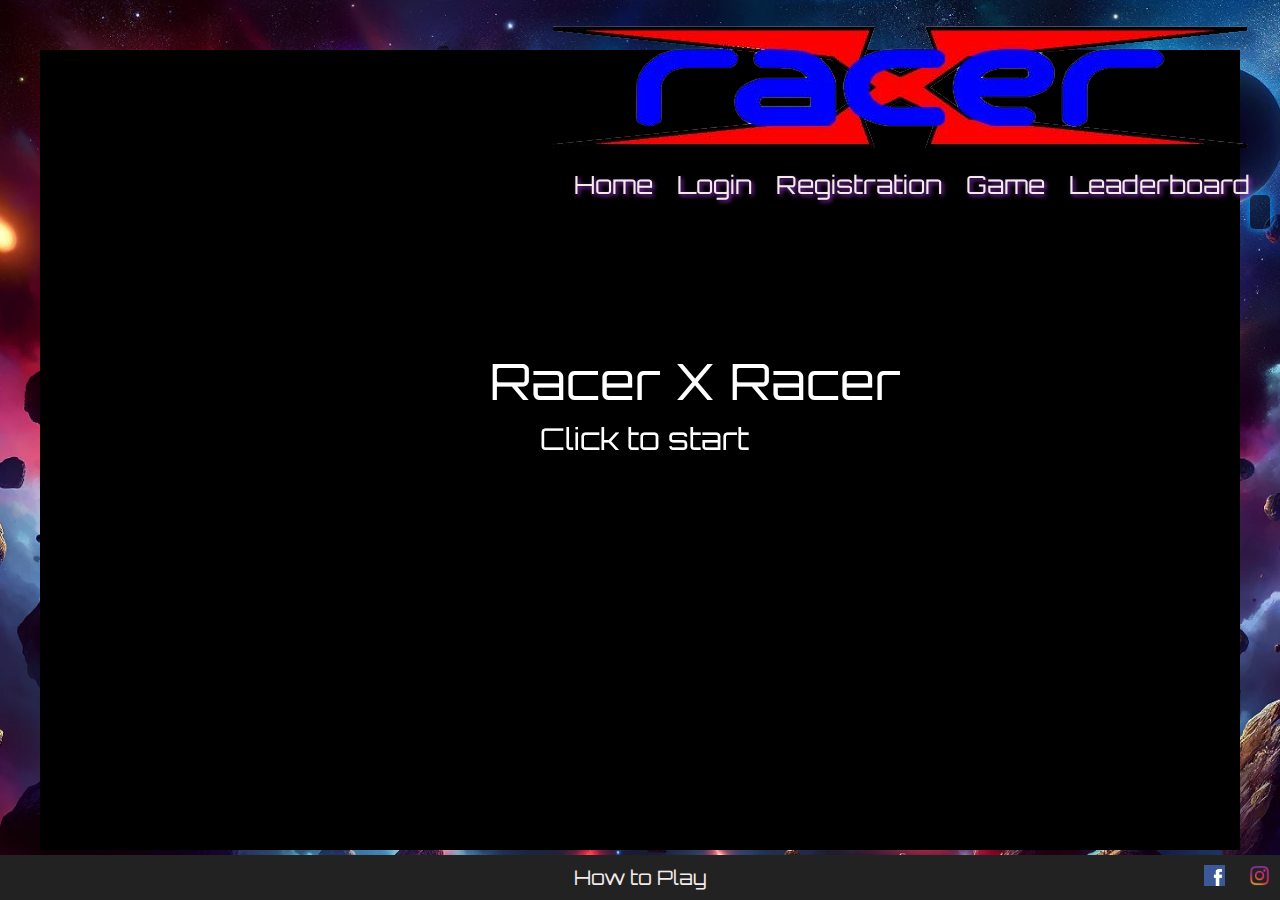
<file: HTML CODE/game1.html>
<!DOCTYPE html>
<html>

<head>
  <title>Racer x Racer</title>
  <link rel="stylesheet" href="../CSS CODE/game.css">
  <link href="https://fonts.googleapis.com/css2?family=Orbitron:wght@400;500;600;700&display=swap" rel="stylesheet">
</head>
<!-- class for the game background so i can edit it -->

<body class="gameBackGround">
  <canvas id="gameCanvas" width="1000" height="800"></canvas>
  <script src="../JAVASCRIPT CODE/canvas.js"></script>
  <!-- code for the nav bar-->
  <div class="topnav">
    <img src="../IMAGES/logo image.png">
    <ul>
      <a class="active" href="../index.html"> Home</a>
      <a href="login.html">Login</a>
      <a href="registration.html">Registration</a>
      <a href="../HTML CODE/game1.html">Game</a>
      <a href="../HTML CODE/leaderboard.html">Leaderboard</a>
    </ul>
    <span id="userDisplay" class="userDisplay"></span>
  </div>
  <!-- code for the footer-->
  <footer>
    <a href="../HTML CODE/help.html">How to Play </a>
    <div class="socialIcon">
      <img src="../IMAGES/facebookicon.png" alt="facebookimg" />
      <img src="../IMAGES/instagramicon.png" alt="Instaicon">
    </div>
  </footer>
</body>

</html>
</file>
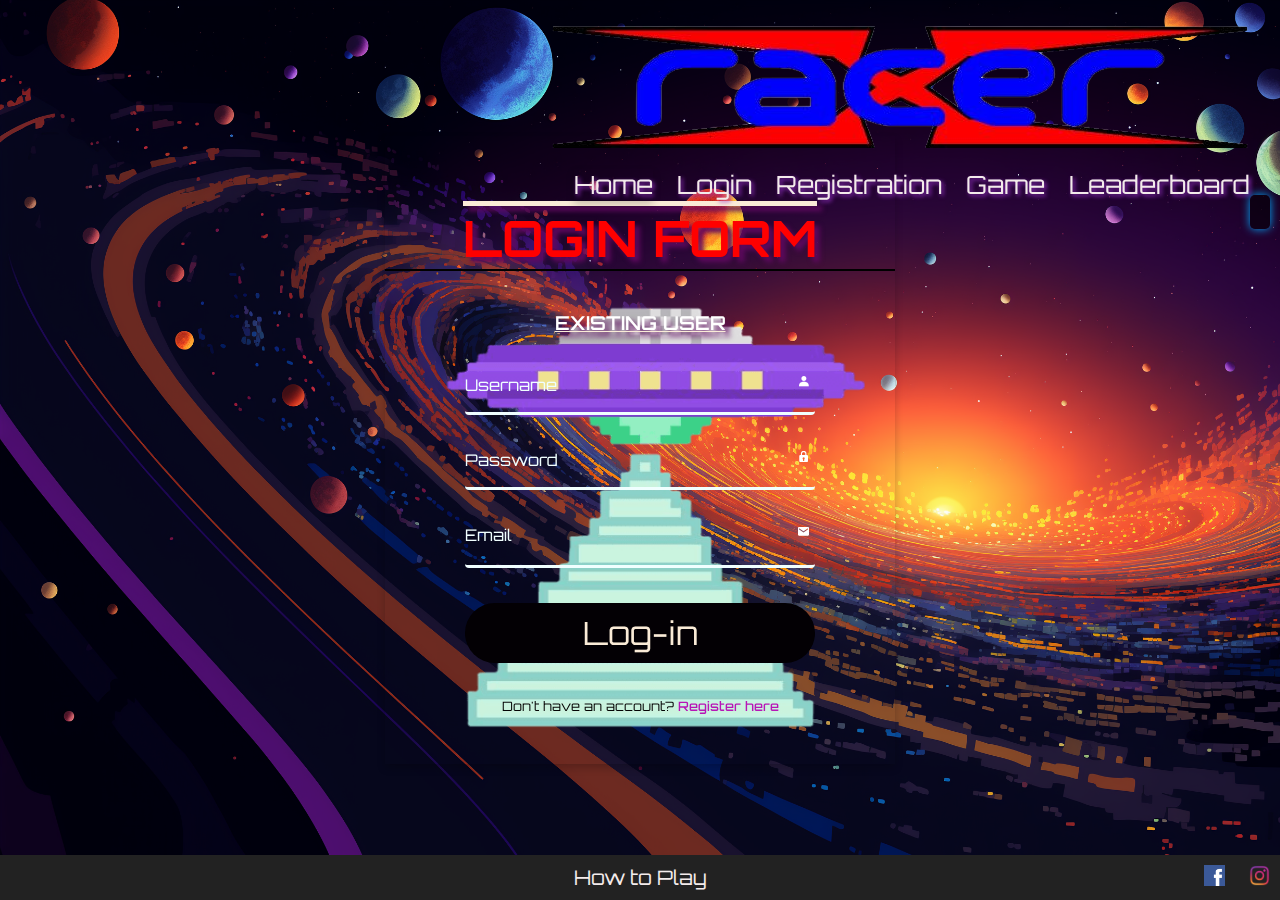
<file: HTML CODE/login.html>
<!DOCTYPE html>
<html lang="en">

<head>
    <meta charset="UTF-8">
    <meta name="viewport" content="width=device-width" , initial-scale="1.0">
    <title>Login Form</title>
    <link rel="stylesheet" href="../CSS CODE/game.css">
    <link rel="stylesheet" href="https://unpkg.com/boxicons@latest/css/boxicons.min.css">
    <link href="https://fonts.googleapis.com/css2?family=Orbitron:wght@400;500;600;700&display=swap" rel="stylesheet">
</head>
<!-- I made the background a class so i can edit it in the css-->

<body class="loginpagebackground"></body>
<!-- Code for the login form-->

<body>
    <div class="container">
        <div class="login-form">
            <h1>Login Form</h1>
            <form id="loginForm">
                <h2>Existing User</h2>
                <div class="inputBox">
                    <input type="text" id="loginUsername" required>
                    <label for="loginUsername">Username</label>
                    <i class="bx bxs-user"></i>
                </div>
                <div class="inputBox">
                    <input type="password" id="loginPassword" required>
                    <label for="loginPassword">Password</label>
                    <i class="bx bxs-lock"></i>
                </div>
                <div class="inputBox">
                    <input type="email" id="loginEmail" required>
                    <label for="email">Email</label>
                    <i class="bx bxs-envelope"></i>
                </div>
                <div class="inputBox">
                    <input type="submit" value="Log-in">
                </div>
                <p>Don't have an account? <a href="../HTML CODE/registration.html">Register here</a></p>
            </form>
        </div>
    </div>
    <!-- Code for the navigation bar-->
    <div class="topnav">
        <img src="../IMAGES/logo image.png">
        <ul>
            <a class="active" href="../index.html">Home</a>
            <a href="login.html">Login</a>
            <a href="registration.html">Registration</a>
            <a href="game1.html">Game</a>
            <a href="../HTML CODE/leaderboard.html">Leaderboard</a>


        </ul>
        <span id="userDisplay" class="userDisplay"></span>
    </div>
    <!-- Code for the footer-->
    <footer>
        <a href="../HTML CODE/help.html">How to Play </a>
        <div class="socialIcon">
            <img src="../IMAGES/facebookicon.png" alt="facebookimg" />

            <img src="../IMAGES/instagramicon.png" alt="Instaicon">

        </div>

    </footer>

    <script src="../JAVASCRIPT CODE/login.js"></script>
</body>

</html>
</file>
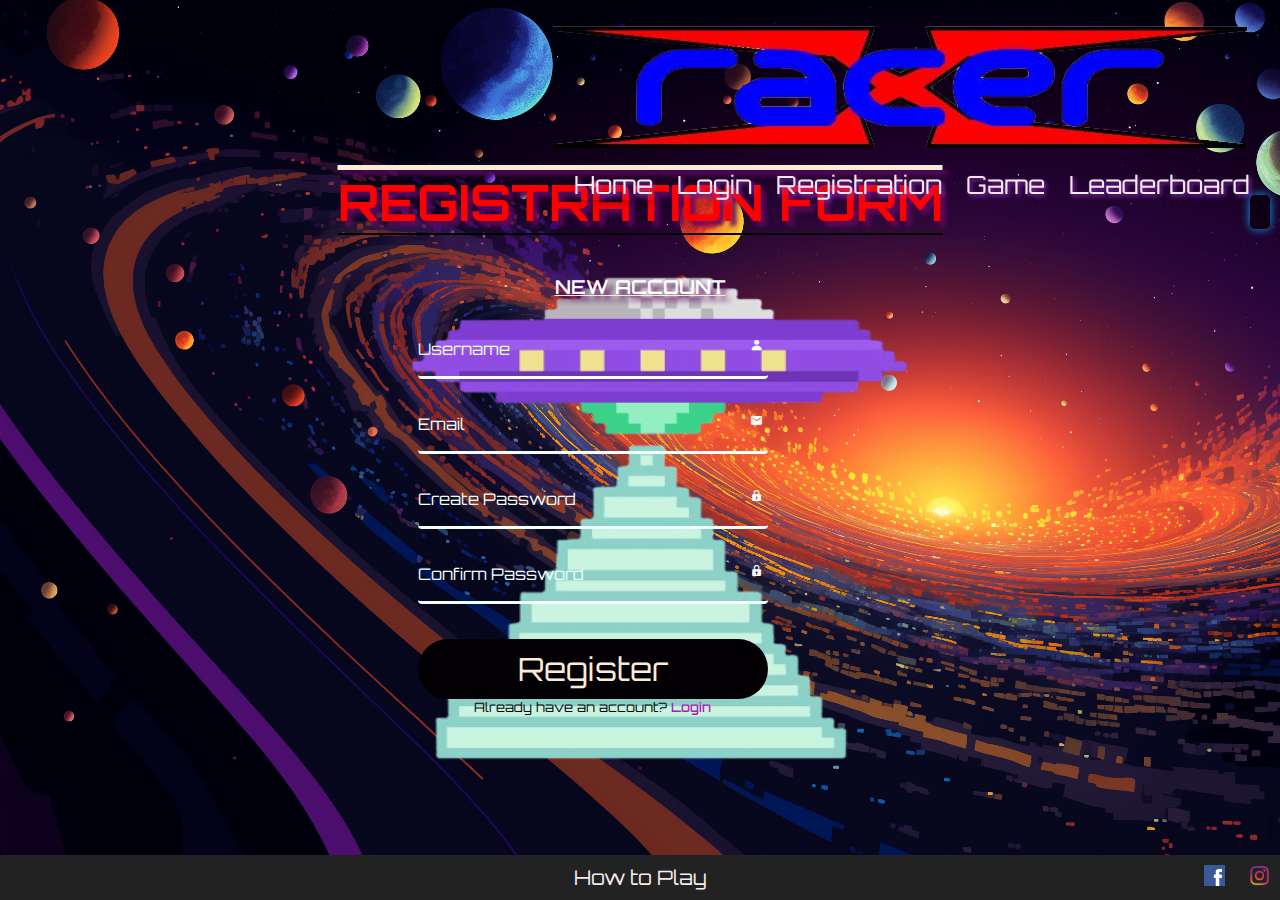
<file: HTML CODE/registration.html>
<!DOCTYPE html>
<html lang="en">

<head>
    <meta charset="UTF-8">
    <meta name="viewport" content="" width=device-width, initial-scale="1.0">
    <title>Registration Form</title>
    <link rel="stylesheet" href="../CSS CODE/game.css">
    <link rel="stylesheet" href="https://unpkg.com/boxicons@latest/css/boxicons.min.css">
    <link href="https://fonts.googleapis.com/css2?family=Orbitron:wght@400;500;600;700&display=swap" rel="stylesheet">
</head>


</html>

<html>
<!--This is the code for the registration form-->

<body class="registrationformbackground"></body>

<body>
    <div class="container">
        <div class="registration-form">
            <h1>Registration Form</h1>
            <form id="registrationForm">
                <h2>New Account</h2>
                <div class="inputBox">
                    <input type="text" id="username" required>
                    <label for="username">Username</label>
                    <i class="bx bxs-user"></i>
                </div>
                <div class="inputBox">
                    <input type="text" id="email" required>
                    <label for="email">Email</label>
                    <i class="bx bxs-envelope"></i>
                </div>
                <div class="inputBox">
                    <input type="password" id="password" required>
                    <label for="password">Create Password</label>
                    <i class="bx bxs-lock"></i>
                </div>
                <div class="inputBox">
                    <input type="password" id="confirmPassword" required>
                    <label for="confirmPassword">Confirm Password</label>
                    <i class="bx bxs-lock"></i>
                </div>
                <div class="inputBox">
                    <input type="submit" value="Register">
                    <p>Already have an account? <a href="../HTML CODE/login.html">Login</a></p>
                </div>
            </form>
        </div>
    </div>
    <!--This is the code for the navigation bar-->
    <div class="topnav">
        <img src="../IMAGES/logo image.png">
        <ul>
            <a class="active" href="../index.html"> Home</a>
            <a href="login.html">Login</a>
            <a href="registration.html">Registration</a>
            <a href="game1.html">Game</a>
            <a href="leaderboard.html">Leaderboard</a>
        </ul>
        <span id="userDisplay" class="userDisplay"></span>
    </div>

    <!--This is the code for the footer-->
    <footer>
        <a href="../HTML CODE/help.html">How to Play </a>

        <div class="socialIcon">
            <img src="../IMAGES/facebookicon.png" alt="facebookimg" />

            <img src="../IMAGES/instagramicon.png" alt="Instaicon">

        </div>

    </footer>
    <script src="../JAVASCRIPT CODE/reg.js"></script>
</body>

</html>
</file>
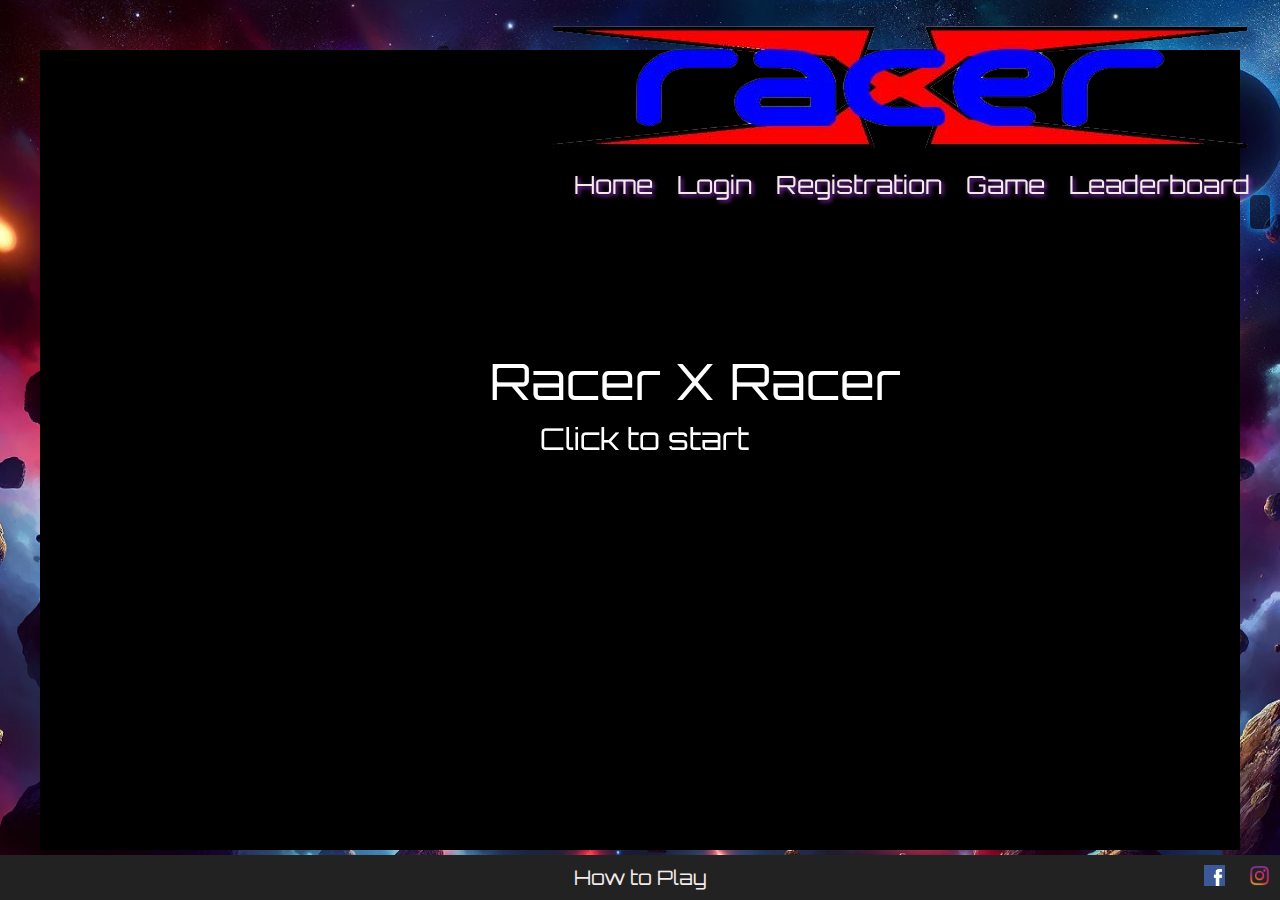
<file: Robert  final submision/HTML CODE/game1.html>
<!DOCTYPE html>
<html>

<head>
  <title>Racer x Racer</title>
  <link rel="stylesheet" href="../CSS CODE/game.css">
  <link href="https://fonts.googleapis.com/css2?family=Orbitron:wght@400;500;600;700&display=swap" rel="stylesheet">
</head>
<!-- class for the game background so i can edit it -->

<body class="gameBackGround">
  <canvas id="gameCanvas" width="1000" height="800"></canvas>
  <script src="../JAVASCRIPT CODE/canvas.js"></script>
  <!-- code for the nav bar-->
  <div class="topnav">
    <img src="../IMAGES/logo image.png">
    <ul>
      <a class="active" href="../index.html"> Home</a>
      <a href="login.html">Login</a>
      <a href="registration.html">Registration</a>
      <a href="../HTML CODE/game1.html">Game</a>
      <a href="../HTML CODE/leaderboard.html">Leaderboard</a>
    </ul>
    <span id="userDisplay" class="userDisplay"></span>
  </div>
  <!-- code for the footer-->
  <footer>
    <a href="../HTML CODE/help.html">How to Play </a>
    <div class="socialIcon">
      <img src="../IMAGES/facebookicon.png" alt="facebookimg" />
      <img src="../IMAGES/instagramicon.png" alt="Instaicon">
    </div>
  </footer>
</body>

</html>
</file>
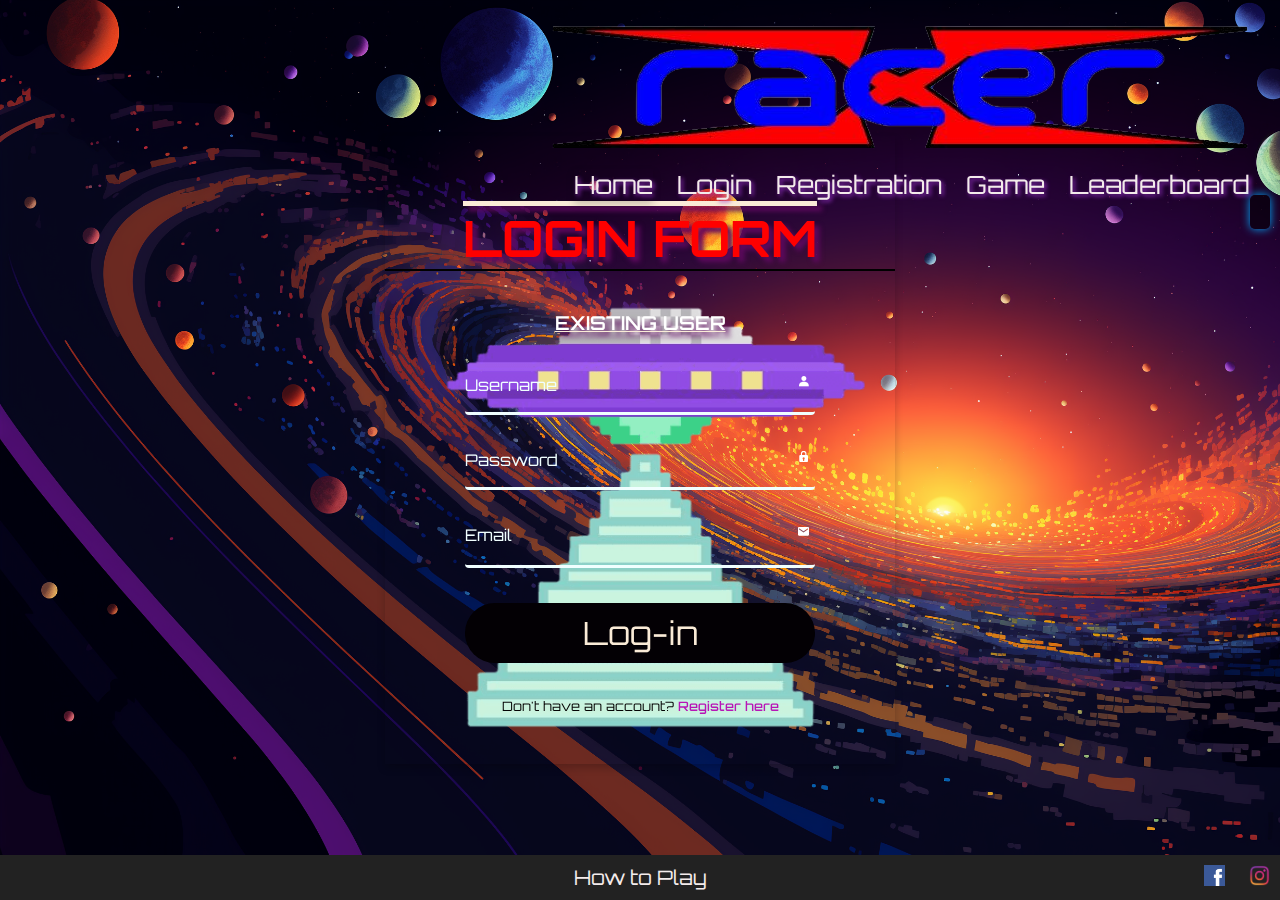
<file: Robert  final submision/HTML CODE/login.html>
<!DOCTYPE html>
<html lang="en">

<head>
    <meta charset="UTF-8">
    <meta name="viewport" content="width=device-width" , initial-scale="1.0">
    <title>Login Form</title>
    <link rel="stylesheet" href="../CSS CODE/game.css">
    <link rel="stylesheet" href="https://unpkg.com/boxicons@latest/css/boxicons.min.css">
    <link href="https://fonts.googleapis.com/css2?family=Orbitron:wght@400;500;600;700&display=swap" rel="stylesheet">
</head>
<!-- I made the background a class so i can edit it in the css-->

<body class="loginpagebackground"></body>
<!-- Code for the login form-->

<body>
    <div class="container">
        <div class="login-form">
            <h1>Login Form</h1>
            <form id="loginForm">
                <h2>Existing User</h2>
                <div class="inputBox">
                    <input type="text" id="loginUsername" required>
                    <label for="loginUsername">Username</label>
                    <i class="bx bxs-user"></i>
                </div>
                <div class="inputBox">
                    <input type="password" id="loginPassword" required>
                    <label for="loginPassword">Password</label>
                    <i class="bx bxs-lock"></i>
                </div>
                <div class="inputBox">
                    <input type="email" id="loginEmail" required>
                    <label for="email">Email</label>
                    <i class="bx bxs-envelope"></i>
                </div>
                <div class="inputBox">
                    <input type="submit" value="Log-in">
                </div>
                <p>Don't have an account? <a href="../HTML CODE/registration.html">Register here</a></p>
            </form>
        </div>
    </div>
    <!-- Code for the navigation bar-->
    <div class="topnav">
        <img src="../IMAGES/logo image.png">
        <ul>
            <a class="active" href="../index.html">Home</a>
            <a href="login.html">Login</a>
            <a href="registration.html">Registration</a>
            <a href="game1.html">Game</a>
            <a href="../HTML CODE/leaderboard.html">Leaderboard</a>


        </ul>
        <span id="userDisplay" class="userDisplay"></span>
    </div>
    <!-- Code for the footer-->
    <footer>
        <a href="../HTML CODE/help.html">How to Play </a>
        <div class="socialIcon">
            <img src="../IMAGES/facebookicon.png" alt="facebookimg" />

            <img src="../IMAGES/instagramicon.png" alt="Instaicon">

        </div>

    </footer>

    <script src="../JAVASCRIPT CODE/login.js"></script>
</body>

</html>
</file>
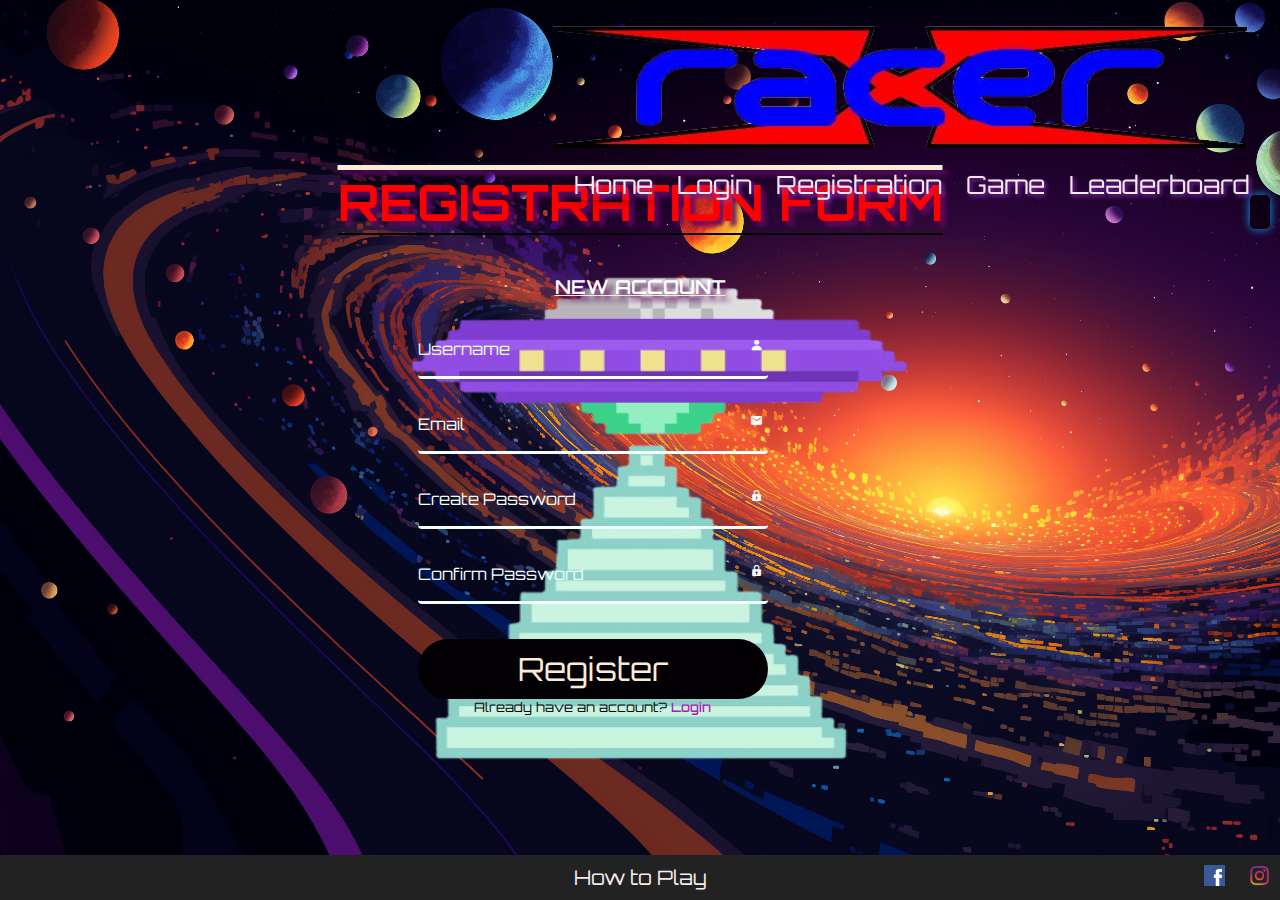
<file: Robert  final submision/HTML CODE/registration.html>
<!DOCTYPE html>
<html lang="en">

<head>
    <meta charset="UTF-8">
    <meta name="viewport" content="" width=device-width, initial-scale="1.0">
    <title>Registration Form</title>
    <link rel="stylesheet" href="../CSS CODE/game.css">
    <link rel="stylesheet" href="https://unpkg.com/boxicons@latest/css/boxicons.min.css">
    <link href="https://fonts.googleapis.com/css2?family=Orbitron:wght@400;500;600;700&display=swap" rel="stylesheet">
</head>


</html>

<html>
<!--This is the code for the registration form-->

<body class="registrationformbackground"></body>

<body>
    <div class="container">
        <div class="registration-form">
            <h1>Registration Form</h1>
            <form id="registrationForm">
                <h2>New Account</h2>
                <div class="inputBox">
                    <input type="text" id="username" required>
                    <label for="username">Username</label>
                    <i class="bx bxs-user"></i>
                </div>
                <div class="inputBox">
                    <input type="text" id="email" required>
                    <label for="email">Email</label>
                    <i class="bx bxs-envelope"></i>
                </div>
                <div class="inputBox">
                    <input type="password" id="password" required>
                    <label for="password">Create Password</label>
                    <i class="bx bxs-lock"></i>
                </div>
                <div class="inputBox">
                    <input type="password" id="confirmPassword" required>
                    <label for="confirmPassword">Confirm Password</label>
                    <i class="bx bxs-lock"></i>
                </div>
                <div class="inputBox">
                    <input type="submit" value="Register">
                    <p>Already have an account? <a href="../HTML CODE/login.html">Login</a></p>
                </div>
            </form>
        </div>
    </div>
    <!--This is the code for the navigation bar-->
    <div class="topnav">
        <img src="../IMAGES/logo image.png">
        <ul>
            <a class="active" href="../index.html"> Home</a>
            <a href="login.html">Login</a>
            <a href="registration.html">Registration</a>
            <a href="game1.html">Game</a>
            <a href="leaderboard.html">Leaderboard</a>
        </ul>
        <span id="userDisplay" class="userDisplay"></span>
    </div>

    <!--This is the code for the footer-->
    <footer>
        <a href="../HTML CODE/help.html">How to Play </a>

        <div class="socialIcon">
            <img src="../IMAGES/facebookicon.png" alt="facebookimg" />

            <img src="../IMAGES/instagramicon.png" alt="Instaicon">

        </div>

    </footer>
    <script src="../JAVASCRIPT CODE/reg.js"></script>
</body>

</html>
</file>
<file: CSS CODE/game.css>
/* Importing Google Fonts */
@import url('https://fonts.googleapis.com/css2?family=Poppins:ital,wght@0,100;0,200;0,300;0,400;0,500;0,600;0,800;0,900;1,300;1,700;1,900&display=swap');

/* Navigation bar styles */
.topnav {
    background: transparent;
    color: navy;
    text-align: right;
    position: fixed;
    top: 0;
    right: 0;
    width: 100%;
    padding: 10px;
    height: 100px;
}

.topnav a {
    color: #f3ebeb;
    font-size: 25px;
    text-decoration: none;
    margin-right: 20px;
    text-shadow: 2px 2px 4px darkorchid;
    font-family: 'Orbitron', sans-serif;
}

.topnav a:hover {
    background-color: darkorchid;
    color: #030004;
    border-radius: 5px;
    background: linear-gradient(to right, purple, rgb(212, 208, 208));
}

.topnav a.active {
    box-shadow: 0 4px 8px 0 rgba(0, 0, 0, 0.2);
}

.topnav ul {
    list-style-type: none;
    padding: 0;
}

/* Styling for the gameCanvas */
#gameCanvas {
    background-size: cover;
    background-repeat: no-repeat;
}

/* Footer styles */
footer {
    width: 100%;
    padding: 10px 0;
    background-color: #222;
    text-align: center;
    position: absolute;
    bottom: 0;
}

footer a {
    color: #f3ebeb;
    font-size: 20px;
    text-decoration: none;
    font-family: 'Orbitron', sans-serif;
}

footer a:hover {
    text-decoration: underline;
}

/* Heading styles */
h1 {
    text-align: center;
    font-weight: bold;
    font-size: 50px;
    background: transparent;
    text-decoration: overline;
    text-decoration-color: antiquewhite;
    text-transform: uppercase;
    color: red;
    text-shadow: 5px 5px 5px rgb(95, 9, 95);
    border-bottom: 2px solid #000;
    font-family: 'Orbitron', sans-serif;
    margin-top: 60px;
}

/* Body styles */
body {
    background-image: url('../IMAGES/backgroundphoto.png');
    display: flex;
    justify-content: center;
    align-items: center;
    flex-direction: column;
    min-height: 100vh;
    background-size: cover;
    overflow: hidden;
}

/* Random image styles */
.random-image {
    position: absolute;
    width: 250px;
    height: 250px;
    transition: top 2s, left 2s;
    /* This will give it a 2-second smooth transition for movement */
}

/* Info box styles */
.info-box {
    margin-top: 20px;
    padding: 15px 30px;
    background-color: transparent;
    border: none;
    text-align: center;
    font-family: 'Orbitron', sans-serif;
    font-size: 40px;
    font-weight: bold;
    color: navy;
    text-shadow: 2px 2px 4px rgb(98, 10, 141);
    max-width: 80%;
    margin-left: auto;
    margin-right: auto;
}

/* Logo container styles */
.logo-container {
    text-align: center;
    margin-top: 20px;
}

/* Logo text styles */
.logo-text {
    font-size: 30px;
    color: red;
    text-shadow: 5px 5px 5px rgb(95, 9, 95);
    font-family: 'Orbitron', sans-serif;
}

/* Fullscreen video styles */
.fullscreen-video {
    position: fixed;
    top: 0;
    left: 0;
    min-width: 100%;
    min-height: 100%;
    width: auto;
    height: auto;
    z-index: 9999;
    background-size: cover;
    overflow: hidden;
}

/* Leaderboard container styles */
.leaderboard-container {
    background-color: rgba(2, 2, 2, 0.6);
    padding: 20px;
    border-radius: 15px;
    width: 80%;
    max-width: 600px;
    max-height: 500px; 
    overflow-y: scroll;
    scroll-behavior: smooth;
}


.leaderboard-container::-webkit-scrollbar-track {
    background-color: #f3ebeb; 
    border-radius: 10px; 
}


.leaderboard-container::-webkit-scrollbar-thumb {
    background-color: darkorchid; 
    border-radius: 10px; 
}

.leaderboard-container::-webkit-scrollbar {
    width: 8px; /* Width of the scrollbar */
}



/* Leaderboard heading styles */
h2 {
    color: azure;
}

/* Leaderboard table styles */
.leaderboard-table {
    width: 100%;
    border-collapse: collapse;
    font-family: 'Orbitron', sans-serif;
    color: #f3ebeb;
}

.leaderboard-table th,
.leaderboard-table td {
    padding: 10px;
    text-align: center;
    border-bottom: 1px solid rgba(243, 235, 235, 0.3);
}

.leaderboard-table th {
    background-color: rgba(102, 51, 153, 0.7);
    text-shadow: 1px 1px 3px darkorchid;
}

.leaderboard-table tbody tr:hover {
    background-color: rgba(244, 240, 247, 0.4);
}

/* Global styles */
* {
    margin: 0;
    padding: 0;
    box-sizing: 0;
    font-family: 'Orbitron', sans-serif;
}

:root {
    --main-color: #030004;
}

/* Login form styles */
form {
    background-image: url(../IMAGES/spaceship.png);
    background-repeat: no-repeat;
    padding: 40px 80px 40px;
    text-align: center;
    background-size: 100% 100%;
    display: flex;
    flex-direction: column;
}

form h2 {
    color: #ffff;
    font-weight: 600;
    font-size: larger;
    letter-spacing: normal;
    margin-bottom: 40px;
}

.inputBox {
    position: relative;
    width: 350px;
    margin-bottom: 35px;
}

.inputBox input[type="text"],
.inputBox input[type="password"] {
    font-size: 30px;
    color: aliceblue;
}

.inputBox input {
    position: relative;
    width: 100%;
    border: none;
    border-radius: 4px;
    background: transparent;
    border-bottom: 3px solid azure;
    outline: none;
    color: azure;
    font-size: 2em;
    letter-spacing: normal;
    font-family: 'Orbitron', sans-serif;
}

.inputBox label {
    position: absolute;
    left: 0;
    pointer-events: all;
    color: azure;
    
    text-shadow: #29313c;
    transition: transform 0.5s ease;
    font-family: 'Orbitron', sans-serif;
}

.inputBox i {
    right: 5px;
    font-size: small;
    color: #ffff;
    position: absolute;
}

.inputBox input:focus,
.inputBox input:valid {
    border-bottom: 3px solid var(--main-color);
}

.inputBox input:focus~i,
.inputBox input:focus~i,
.inputBox input:focus~label,
.inputBox input:valid~label {
    color: rgb(246, 243, 247);
}

.inputBox input:focus~label,
.inputBox input:valid~label {
    font-size: 1em;
    transform: translateY(-15px);
}

/* Button styles */
.inputBox input[type="submit"] {
    background: var(--main-color);
    border: none;
    outline: none;
    padding: 10px;
    border-radius: 50px;
    color: antiquewhite;
    font-size: 600;
    letter-spacing: normal;
    cursor: pointer;
    transition: 0.5s;
    font-family: 'Orbitron', sans-serif;
}

.inputBox input[type="submit"]:hover {
    letter-spacing: normal;
    box-shadow: 0 0 5px #ece4e4, 0 0 10px #ece3e3;
    font-family: 'Orbitron', sans-serif;
}

form p {
    color: rgb(4, 4, 4);
    font-size: small;
}

form p a {
    color: rgb(183, 22, 183);
    font-weight: 500;
    text-decoration: none;
}

/* Container styles */
.container {
    perspective: 1000000px;
    justify-content: center;
    align-items: center;
}

/* Login form styles */
.login-form {
    transform: rotateY(0deg);
    transition: 1s;
    box-shadow: 0 4px 8px rgba(0, 0, 0, 0.2);
    border: none;
    padding: 10px 0;
    margin: 0;
    color: aliceblue;
    text-align: center;
    z-index: 1;
}

/* Content container styles */
.content-container {
    width: 80%;
    padding: 20px;
    background-color: rgba(0, 0, 0, 0.5);
    color: #f3ebeb;
    text-shadow: 2px 2px 4px darkorchid;
    border-radius: 10px;
}

/* Heading styles */
h2 {
    text-align: center;
    font-size: 60px;
    text-decoration: underline;
    text-decoration-color: antiquewhite;
    text-transform: uppercase;
    color: red;
    text-shadow: 5px 5px 5px rgb(95, 9, 95);
    margin-bottom: 20px;
}

/* Login page background styles */
.loginpagebackground {
    background-image: url(../IMAGES/secondbackgroundphoto.png);
    display: flex;
    flex-direction: column;
    justify-content: center;
    align-items: center;
    min-height: 100vh;
    background-size: cover;
}

/* Registration form background styles */
.registrationformbackground {
    background-image: url(../IMAGES/secondbackgroundphoto.png);
    display: flex;
    flex-direction: column;
    justify-content: center;
    align-items: center;
    min-height: 100vh;
    background-size: cover;
}

/* Game background styles */
.gameBackGround {
    background-image: url(../IMAGES/lol12.png) ;
    flex-direction: column;
    justify-content: center;
    align-items: center;
    background-size: cover;
    background-repeat: no-repeat;
    background-position: center center;
    
}

/* Social icon styles */
.socialIcon {
    position: absolute;
    bottom: 10px;
    right: 10px;
}
/* Social imgaes design */
.socialIcon img {
    height: 21px;
    width: auto;
    margin-left: 20px;
}


.userDisplay {
    color: #0af; 
    margin-left: 20px;
    font-size: 1.2em;
    font-family: 'Orbitron', sans-serif; 
    background-color: rgba(0, 0, 0, 0.5);
    padding: 5px 10px;
    border-radius: 5px;
    box-shadow: 0 0 10px #0af; 
}

#logoutButton {
    color: #0af;
    padding: 10px 20px;
    margin-left: 20px;
    font-size: 1.2em;
    font-family: 'Orbitron', sans-serif; 
    padding: 5px 10px;
    border-radius: 5px;
    box-shadow: 0 0 10px #0af; 
    background-color: transparent;
    cursor: pointer;
}
</file>
<file: Robert  final submision/CSS CODE/game.css>
/* Importing Google Fonts */
@import url('https://fonts.googleapis.com/css2?family=Poppins:ital,wght@0,100;0,200;0,300;0,400;0,500;0,600;0,800;0,900;1,300;1,700;1,900&display=swap');

/* Navigation bar styles */
.topnav {
    background: transparent;
    color: navy;
    text-align: right;
    position: fixed;
    top: 0;
    right: 0;
    width: 100%;
    padding: 10px;
    height: 100px;
}

.topnav a {
    color: #f3ebeb;
    font-size: 25px;
    text-decoration: none;
    margin-right: 20px;
    text-shadow: 2px 2px 4px darkorchid;
    font-family: 'Orbitron', sans-serif;
}

.topnav a:hover {
    background-color: darkorchid;
    color: #030004;
    border-radius: 5px;
    background: linear-gradient(to right, purple, rgb(212, 208, 208));
}

.topnav a.active {
    box-shadow: 0 4px 8px 0 rgba(0, 0, 0, 0.2);
}

.topnav ul {
    list-style-type: none;
    padding: 0;
}

/* Styling for the gameCanvas */
#gameCanvas {
    background-size: cover;
    background-repeat: no-repeat;
}

/* Footer styles */
footer {
    width: 100%;
    padding: 10px 0;
    background-color: #222;
    text-align: center;
    position: absolute;
    bottom: 0;
}

footer a {
    color: #f3ebeb;
    font-size: 20px;
    text-decoration: none;
    font-family: 'Orbitron', sans-serif;
}

footer a:hover {
    text-decoration: underline;
}

/* Heading styles */
h1 {
    text-align: center;
    font-weight: bold;
    font-size: 50px;
    background: transparent;
    text-decoration: overline;
    text-decoration-color: antiquewhite;
    text-transform: uppercase;
    color: red;
    text-shadow: 5px 5px 5px rgb(95, 9, 95);
    border-bottom: 2px solid #000;
    font-family: 'Orbitron', sans-serif;
    margin-top: 60px;
}

/* Body styles */
body {
    background-image: url('../IMAGES/backgroundphoto.png');
    display: flex;
    justify-content: center;
    align-items: center;
    flex-direction: column;
    min-height: 100vh;
    background-size: cover;
    overflow: hidden;
}

/* Random image styles */
.random-image {
    position: absolute;
    width: 250px;
    height: 250px;
    transition: top 2s, left 2s;
    /* This will give it a 2-second smooth transition for movement */
}

/* Info box styles */
.info-box {
    margin-top: 20px;
    padding: 15px 30px;
    background-color: transparent;
    border: none;
    text-align: center;
    font-family: 'Orbitron', sans-serif;
    font-size: 40px;
    font-weight: bold;
    color: navy;
    text-shadow: 2px 2px 4px rgb(98, 10, 141);
    max-width: 80%;
    margin-left: auto;
    margin-right: auto;
}

/* Logo container styles */
.logo-container {
    text-align: center;
    margin-top: 20px;
}

/* Logo text styles */
.logo-text {
    font-size: 30px;
    color: red;
    text-shadow: 5px 5px 5px rgb(95, 9, 95);
    font-family: 'Orbitron', sans-serif;
}

/* Fullscreen video styles */
.fullscreen-video {
    position: fixed;
    top: 0;
    left: 0;
    min-width: 100%;
    min-height: 100%;
    width: auto;
    height: auto;
    z-index: 9999;
    background-size: cover;
    overflow: hidden;
}

/* Leaderboard container styles */
.leaderboard-container {
    background-color: rgba(2, 2, 2, 0.6);
    padding: 20px;
    border-radius: 15px;
    width: 80%;
    max-width: 600px;
    max-height: 500px; 
    overflow-y: scroll;
    scroll-behavior: smooth;
}


.leaderboard-container::-webkit-scrollbar-track {
    background-color: #f3ebeb; 
    border-radius: 10px; 
}


.leaderboard-container::-webkit-scrollbar-thumb {
    background-color: darkorchid; 
    border-radius: 10px; 
}

.leaderboard-container::-webkit-scrollbar {
    width: 8px; /* Width of the scrollbar */
}



/* Leaderboard heading styles */
h2 {
    color: azure;
}

/* Leaderboard table styles */
.leaderboard-table {
    width: 100%;
    border-collapse: collapse;
    font-family: 'Orbitron', sans-serif;
    color: #f3ebeb;
}

.leaderboard-table th,
.leaderboard-table td {
    padding: 10px;
    text-align: center;
    border-bottom: 1px solid rgba(243, 235, 235, 0.3);
}

.leaderboard-table th {
    background-color: rgba(102, 51, 153, 0.7);
    text-shadow: 1px 1px 3px darkorchid;
}

.leaderboard-table tbody tr:hover {
    background-color: rgba(244, 240, 247, 0.4);
}

/* Global styles */
* {
    margin: 0;
    padding: 0;
    box-sizing: 0;
    font-family: 'Orbitron', sans-serif;
}

:root {
    --main-color: #030004;
}

/* Login form styles */
form {
    background-image: url(../IMAGES/spaceship.png);
    background-repeat: no-repeat;
    padding: 40px 80px 40px;
    text-align: center;
    background-size: 100% 100%;
    display: flex;
    flex-direction: column;
}

form h2 {
    color: #ffff;
    font-weight: 600;
    font-size: larger;
    letter-spacing: normal;
    margin-bottom: 40px;
}

.inputBox {
    position: relative;
    width: 350px;
    margin-bottom: 35px;
}

.inputBox input[type="text"],
.inputBox input[type="password"] {
    font-size: 30px;
    color: aliceblue;
}

.inputBox input {
    position: relative;
    width: 100%;
    border: none;
    border-radius: 4px;
    background: transparent;
    border-bottom: 3px solid azure;
    outline: none;
    color: azure;
    font-size: 2em;
    letter-spacing: normal;
    font-family: 'Orbitron', sans-serif;
}

.inputBox label {
    position: absolute;
    left: 0;
    pointer-events: all;
    color: azure;
    
    text-shadow: #29313c;
    transition: transform 0.5s ease;
    font-family: 'Orbitron', sans-serif;
}

.inputBox i {
    right: 5px;
    font-size: small;
    color: #ffff;
    position: absolute;
}

.inputBox input:focus,
.inputBox input:valid {
    border-bottom: 3px solid var(--main-color);
}

.inputBox input:focus~i,
.inputBox input:focus~i,
.inputBox input:focus~label,
.inputBox input:valid~label {
    color: rgb(246, 243, 247);
}

.inputBox input:focus~label,
.inputBox input:valid~label {
    font-size: 1em;
    transform: translateY(-15px);
}

/* Button styles */
.inputBox input[type="submit"] {
    background: var(--main-color);
    border: none;
    outline: none;
    padding: 10px;
    border-radius: 50px;
    color: antiquewhite;
    font-size: 600;
    letter-spacing: normal;
    cursor: pointer;
    transition: 0.5s;
    font-family: 'Orbitron', sans-serif;
}

.inputBox input[type="submit"]:hover {
    letter-spacing: normal;
    box-shadow: 0 0 5px #ece4e4, 0 0 10px #ece3e3;
    font-family: 'Orbitron', sans-serif;
}

form p {
    color: rgb(4, 4, 4);
    font-size: small;
}

form p a {
    color: rgb(183, 22, 183);
    font-weight: 500;
    text-decoration: none;
}

/* Container styles */
.container {
    perspective: 1000000px;
    justify-content: center;
    align-items: center;
}

/* Login form styles */
.login-form {
    transform: rotateY(0deg);
    transition: 1s;
    box-shadow: 0 4px 8px rgba(0, 0, 0, 0.2);
    border: none;
    padding: 10px 0;
    margin: 0;
    color: aliceblue;
    text-align: center;
    z-index: 1;
}

/* Content container styles */
.content-container {
    width: 80%;
    padding: 20px;
    background-color: rgba(0, 0, 0, 0.5);
    color: #f3ebeb;
    text-shadow: 2px 2px 4px darkorchid;
    border-radius: 10px;
}

/* Heading styles */
h2 {
    text-align: center;
    font-size: 60px;
    text-decoration: underline;
    text-decoration-color: antiquewhite;
    text-transform: uppercase;
    color: red;
    text-shadow: 5px 5px 5px rgb(95, 9, 95);
    margin-bottom: 20px;
}

/* Login page background styles */
.loginpagebackground {
    background-image: url(../IMAGES/secondbackgroundphoto.png);
    display: flex;
    flex-direction: column;
    justify-content: center;
    align-items: center;
    min-height: 100vh;
    background-size: cover;
}

/* Registration form background styles */
.registrationformbackground {
    background-image: url(../IMAGES/secondbackgroundphoto.png);
    display: flex;
    flex-direction: column;
    justify-content: center;
    align-items: center;
    min-height: 100vh;
    background-size: cover;
}

/* Game background styles */
.gameBackGround {
    background-image: url(../IMAGES/lol12.png) ;
    flex-direction: column;
    justify-content: center;
    align-items: center;
    background-size: cover;
    background-repeat: no-repeat;
    background-position: center center;
    
}

/* Social icon styles */
.socialIcon {
    position: absolute;
    bottom: 10px;
    right: 10px;
}
/* Social imgaes design */
.socialIcon img {
    height: 21px;
    width: auto;
    margin-left: 20px;
}


.userDisplay {
    color: #0af; 
    margin-left: 20px;
    font-size: 1.2em;
    font-family: 'Orbitron', sans-serif; 
    background-color: rgba(0, 0, 0, 0.5);
    padding: 5px 10px;
    border-radius: 5px;
    box-shadow: 0 0 10px #0af; 
}

#logoutButton {
    color: #0af;
    padding: 10px 20px;
    margin-left: 20px;
    font-size: 1.2em;
    font-family: 'Orbitron', sans-serif; 
    padding: 5px 10px;
    border-radius: 5px;
    box-shadow: 0 0 10px #0af; 
    background-color: transparent;
    cursor: pointer;
}
</file>
